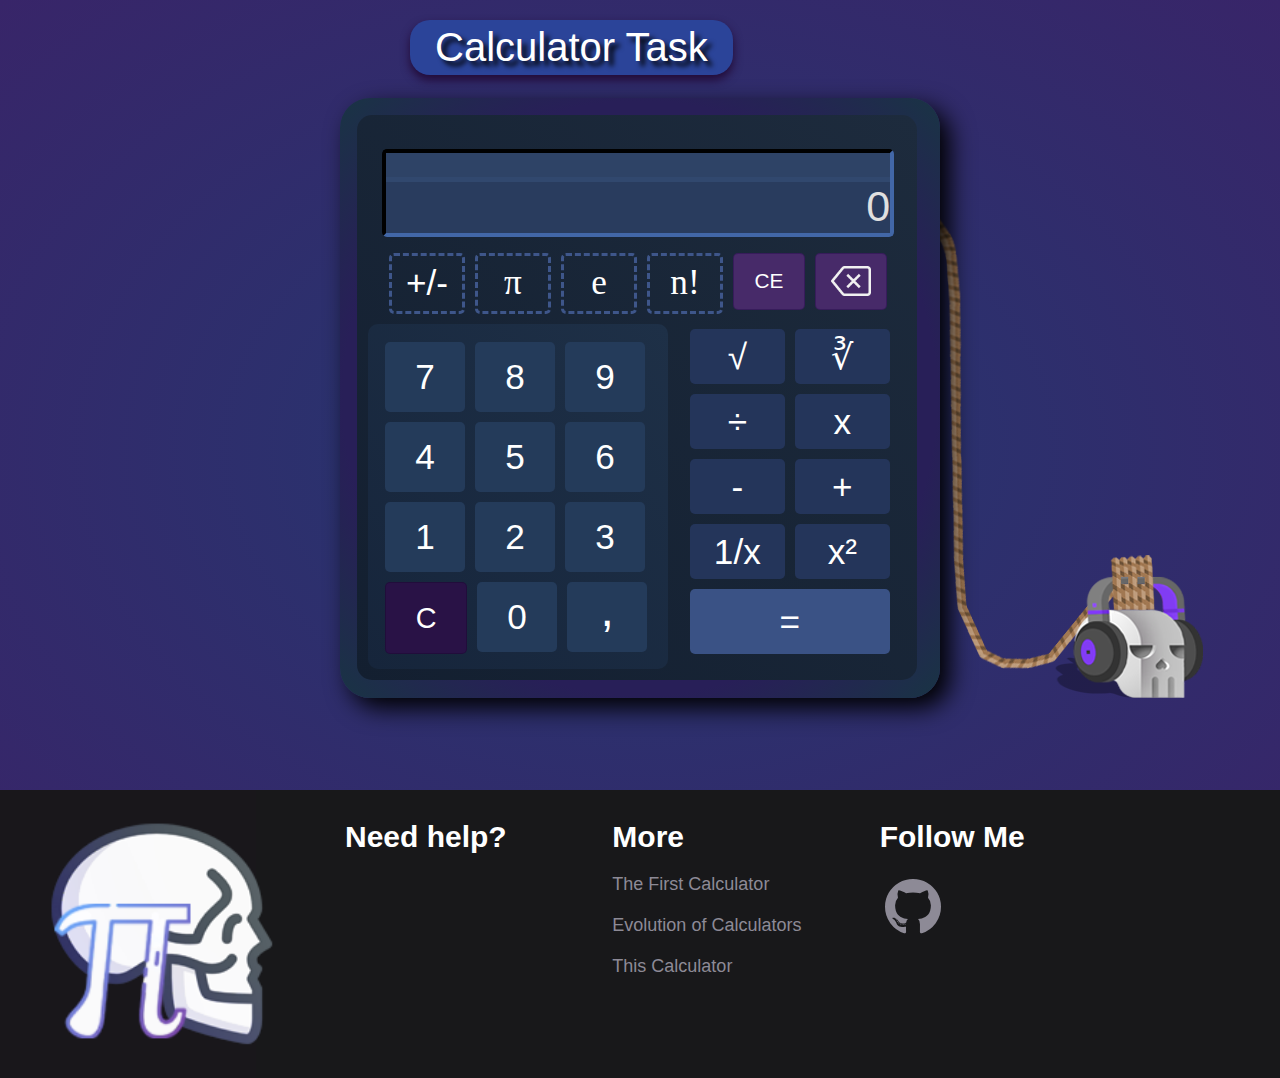
<file: Calculator Task/index.html>
<!DOCTYPE html>

<html lang="en">
<head>
    <meta charset="utf-8">
    <title>Simple Web Calculator</title>
    <link type="text/css" rel="stylesheet" href="./style.css">
    <link type="text/css" rel="stylesheet"
    href="https://cdnjs.cloudflare.com/ajax/libs/font-awesome/4.7.0/css/font-awesome.min.css">
    <link rel="stylesheet"
    href="https://fonts.googleapis.com/icon?family=Material+Icons">
    <link type="image/png" rel="shortcut icon" href="imgs/favicon.png">
</head>

<body>
    <div id="container">
        <section id="main">
            <header><h1 id="title">Calculator Task</h1></header>
            <img src="imgs/limit-screen.png" id="skull" draggable="false">
            <div id=calculator>
                <div id="calculator-interface">
                    <div id="calculator-screen">
                        <div id="screen-top">
                            <p id="nums-top"></p>
                        </div>
                        <div id="screen-bottom">
                            <p id="nums-bottom">0</p>
                        </div>
                    </div>
                    <div id="functional-container">
                        <div id="negate" class="button">+/-</div>
                        <div id="pi" class="button">π</div>
                        <div id="euler" class="button">e</div>
                        <div id="factorial" class="button">n!</div>
                        <div id="ce" class="button">CE</div>
                        <div id="del1" class="button">
                            <img id="del2" src="imgs/delete.png" draggable="false">
                        </div>
                    </div>
                    <div id="nums-container">
                        <div class="numbers-line">
                            <div id="num7" class="button">7</div>
                            <div id="num8" class="button">8</div>
                            <div id="num9" class="button">9</div>
                        </div>
                        <div class="numbers-line">
                            <div id="num4" class="button">4</div>
                            <div id="num5" class="button">5</div>
                            <div id="num6" class="button">6</div>
                        </div>
                        <div class="numbers-line">
                            <div id="num1" class="button">1</div>
                            <div id="num2" class="button">2</div>
                            <div id="num3" class="button">3</div>
                        </div>
                        <div class="numbers-line">
                            <div id="clear" class="button">C</div>
                            <div id="num0" class="button">0</div>
                            <div id="comma" class="button">,</div>
                        </div>
                    </div>
                    <div id="arithmetic-container">
                        <div id="squareRoot" class="button">√</div>
                        <div id="cubeRoot" class="button">∛</div>
                        <div id="divide" class="button">÷</div>
                        <div id="multiply" class="button">x</div>
                        <div id="substract" class="button">-</div>
                        <div id="sum" class="button">+</div>
                        <div id="overX" class="button">1/x</div>
                        <div id="squarePower" class="button">x²</div>
                        <div id="equalTo" class="button">=</div>
                    </div>
                </div>
            </div>
        </section>
    </div>

    <footer id="footer">
        <div id="logo-container">
            <img src="imgs/calculator_img.png">
        </div>
        <div class="footer-third">
            <h1>Need help?</h1>
            <a id="terms"></a>
            <a id="privacy"></a>
        </div>
        <div class="footer-third">
            <h1>More</h1>
            <a href=""
            target="_blank">The First Calculator</a>
            <a href=""
            target="_blank">Evolution of Calculators</a>
            <a href=""
            target="_blank">This Calculator</a>
        </div>
        <div class="footer-third">
            <h1>Follow Me</h1>
            <li><a href="" target="_blank">
                <i class="fa fa-github"></i></a></li>
            <li><a href="" target="_blank">
               </a></li>
            <span>
            </span>
        </div>
    </footer>
    <script src="script.js" type="text/javascript"></script>
</body>
</html>
</file>
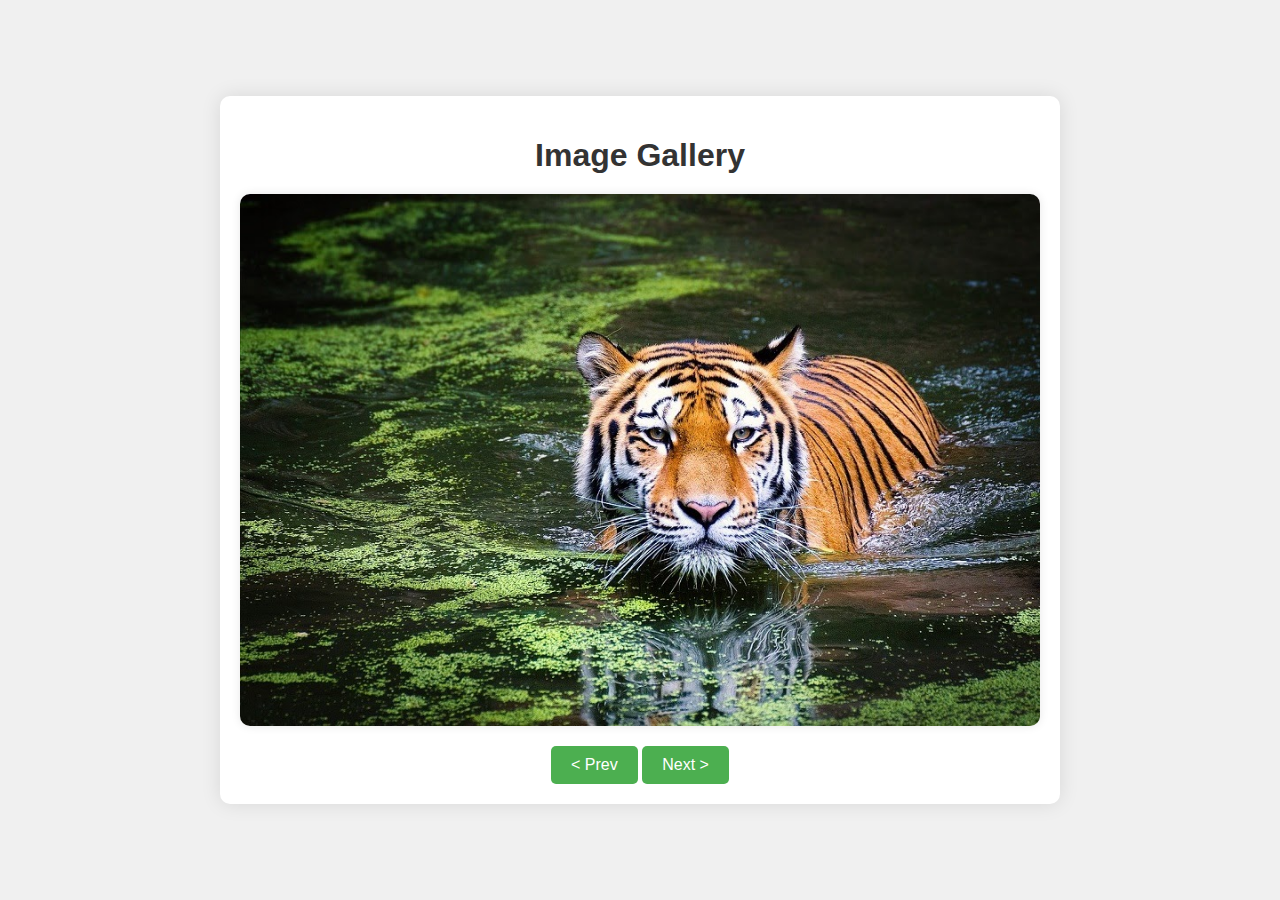
<file: image gallery task/index.html>
<!DOCTYPE html>
<html lang="en">
<head>
    <meta charset="UTF-8">
    <meta name="viewport" content="width=device-width, initial-scale=1.0">
    <title>Image Gallery</title>
    <link rel="stylesheet" href="styles.css">
</head>
<body>
    <div class="gallery-container">
        <h1>Image Gallery</h1>
        <div class="gallery">
            <div class="image">
                <img src="images/img1.jfif" alt="Image 1">
            </div>
            <div class="image">
                <img src="images/img2.jfif" alt="Image 2">
            </div>
            <div class="image">
                <img src="images/img3.jpg" alt="Image 3">
            </div>
            <div class="image">
                <img src="images/img4.jfif" alt="Image 4">
            </div>
            <div class="image">
                <img src="images/img5.jfif" alt="Image 5">
            </div>
            <div class="image">
                <img src="images/img6.jfif" alt="Image 6">
            </div>
        </div>
        <div class="navigation">
            <button id="prevBtn">&lt; Prev</button>
            <button id="nextBtn">Next &gt;</button>
        </div>
    </div>

    <script src="script.js"></script>
</body>
</html>
</file>
<file: Calculator Task/style.css>
@charset "utf-8";

* {
    padding: 0;
    margin: 0;
}

html, body {
    height: 100%;
    background-image: radial-gradient(at center, #253770, #382569);
}

#container {
    min-height: calc(100% - 10em);
}

#title {
    color: white;
    background-color: #2b4499;
    font: 2.5em "Helvetica", "Candara", "Arial";
    width: fit-content;
    top: 20px;
    left: calc(50% - 230px);
    padding: 5px 25px 5px 25px;
    border-radius: 20px;
    text-shadow: 5px 5px 5px #000000;
    box-shadow: 0px 5px 10px #220a36;
    position: absolute;
    transition: 3s ease-in-out 0.1s;
    user-select: None;
}

#calculator {
    user-select: None;
    top: 98px;
    left: calc(50% - 300px);
    width: 600px;
    height: 600px;
    background-image: radial-gradient(at center, #281f58 70%, #193444);
    border-radius: 30px;
    box-shadow: 10px 10px 25px black;
    position: absolute;
}

#skull {
    top: 120px;
    left: calc(50% + 300px);
    position: absolute;
}

#calculator-interface {
    margin: 17px;
    width: 560px;
    height: 565px;
    background-image: linear-gradient(to top right, #131f30, #1d2b3d);
    position: relative;
    border-radius: 15px;
}

#calculator-screen {
    position: absolute;
    background-image: radial-gradient(at center, #375077 25%, #2d446b);
    border: #213353 inset 4px;
    width: 504px;
    height: 80px;
    top: 6%;
    left: 25.2px;
    border-radius: 5px;
}

#screen-top, #screen-bottom {
    position: absolute;
    width: 100%;
}

#screen-top {
    top: 0;
    height: 30%;
    background-color: #2e4366;
}

#screen-bottom {
    top: 30%;
    height: calc(70% - 5px);
    background-color: #293c5e;
    border-top: #31486e solid 5px;
}

#nums-top, #nums-bottom {
    position: absolute;
    width: 100%;
    height: 100%;
    font-family: "Arial", "Helvetica", "sans-serif", "Century Gothic";
    text-align: right;
}

#nums-top {
    color: #e0e0e0b0;
    font-size: 18px;
    padding: 2px 0;
    user-select: text;
}

#nums-bottom {
    color: #e0e0e0;
    font-size: 43px;
    user-select: text;
}

#functional-container {
    position: absolute;
    width: 520px;
    height: 60px;
    top: 23.5%;
    left: 27px;
}

#nums-container {
    background-image: linear-gradient(to top right, #16253b, #1e3047);
    position: absolute;
    border-radius: 10px;
    width: 299.6px;
    height: 61%;
    top: 37%;
    left: 11.2px;
}

#arithmetic-container {
    position: absolute;
    left: 327.8px;
    width: 215px;
    top: calc(53% - 90px);
}

.button {
    margin: 5px;
    font-family: "helvetica", "century gothic", "arial";
    color: white;
    border-radius: 5px;
    display: flex;
    float: left;
    justify-content: center;
    align-items: center;
    transition: 0.17s ease-in-out 0.01s;
}

.button:hover {
    transform: scale(1.15);
    cursor: pointer;
}

#functional-container .button:active,
#nums-container .button:active,
#arithmetic-container .button:active{
    transition: 0.01s ease-in-out 0.01s;
    transform: scale(1);
}

#functional-container .button:active {
    background-color: #182a53;
}

#arithmetic-container .button:active {
    background-color: #273e61;
}

#nums-container .button:active {
    background-color: #1c385e;
}

#functional-container .button {
    border: #3e568a dashed 3px;
    font-size: 2.2em;
    width: 70px;
    height: 55px;
}

#skull img {
    user-select: none;
    transition: transform 1s ease-in-out 1s;
};

#skull, #functional-container #del1 img {
    user-select: none;
}

#functional-container #del1 img {
    width: 40px;
    height: 40px;
}

#euler, #factorial, #pi {
    font-family: 'Times New Roman', Times, serif;
}

.numbers-line {
    margin: 13px 0 20px 4%;
    clear: both;
}

#nums-container .button {
    background-color: #243b5a;
    font-size: 2.2em;
    width: 80px;
    height: 70px;
}

#nums-container #clear {
    font-size: 1.8em;
    background-color: #291246;
    border: 1px solid #1103244d;
}

#nums-container #clear:active {
    background-color: #3a1764;
}

#functional-container #del1,
#functional-container #ce {
    font-size: 1.3em;
    background-color: #472a69;
    border: 1px solid #280e4d80;
}

#functional-container #del1:active,
#functional-container #ce:active {
    background-color: #462075;
}

#nums-container #comma {
    font-size: 3em;
    align-items: flex-start;
}

#arithmetic-container .button {
    background-color: #24355a;
    font-size: 2.2em;
    width: 95px;
    height: 55px;
}

#arithmetic-container #equalTo {
    background-color: #3a5285;
    width: calc(100px * 2);
    height: 65px;
}

#arithmetic-container #equalTo:active {
    background-color: #314e8b;
    transform: scale(1.09);
}

footer {
    background-image: linear-gradient(to right, #19171b 20%, #18181a 20%);
    height: 18rem;
    width: 99.1vw;
    overflow: hidden;
}

#logo-container {
    float: left;
    padding: 25px 50px 0 30px;
}

#logo-container img {
    width: 265px;
    height: auto;
}

.footer-third {
    width: calc(21.6666666667% - 20px);
    margin-right: 10px;
    margin-top: 10px;
    float: left;
}

.footer-third:last-child {
    margin-right: 0;
}

.footer-third h1 {
    font-family: "arial", "sans-serif";
    font-size: 30px;
    color: white;
    display: block;
    font-weight: 200px;
    width: 100%;
    margin-bottom: 20px;
    margin-top: 20px;
}

.footer-third a {
    font-family: "arial", "sans-serif";
    font-size: 18px;
    color: #8d8a96;
    display: table;
    font-weight: 200;
    width: fit-content;
    margin-bottom: 20px;
    cursor: pointer;
    text-decoration: none;
    transition: 0.2s ease-in-out 0.01s;
}

.footer-third a:hover {
    color: white;
    transform: scale(1.15);
    text-decoration: underline;
}

.footer-third li {
    display: inline-block;
    padding: 0 5px;
    font-size: 20px;
}

.footer-third span {
    color: white;
    font-family: "arial", "sans-serif";
    font-size: 18px;
    font-weight: 200;
    display: block;
    width: 105%;
}

.footer-third li i {
    font-size: 65px;
    padding-right: 15px;
}


@media (max-height: 1040px) {
    #container {min-height: calc(10vh + 700px);}
    footer {width: 118.9em;}
}
</file>
<file: image gallery task/styles.css>
body {
    font-family: 'Segoe UI', Tahoma, Geneva, Verdana, sans-serif;
    margin: 0;
    padding: 0;
    background-color: #f0f0f0;
    display: flex;
    justify-content: center;
    align-items: center;
    height: 100vh;
}

.gallery-container {
    max-width: 800px;
    padding: 20px;
    background-color: #ffffff;
    border-radius: 10px;
    box-shadow: 0 0 20px rgba(0, 0, 0, 0.1);
    text-align: center;
}

h1 {
    color: #333;
    font-size: 2em;
    margin-bottom: 20px;
}

.gallery {
    display: grid;
    grid-template-columns: repeat(auto-fit, minmax(250px, 1fr));
    gap: 20px;
}

.image {
    overflow: hidden;
    border-radius: 10px;
    box-shadow: 0 0 10px rgba(0, 0, 0, 0.1);
    transition: transform 0.3s ease;
}

.image:hover {
    transform: scale(1.05);
}

.image img {
    width: 100%;
    height: auto;
    display: block;
}

.navigation {
    margin-top: 20px;
}

button {
    padding: 10px 20px;
    font-size: 1em;
    border: none;
    border-radius: 5px;
    background-color: #4CAF50;
    color: #fff;
    cursor: pointer;
    transition: background-color 0.3s;
}

button:hover {
    background-color: #45a049;
}
</file>
